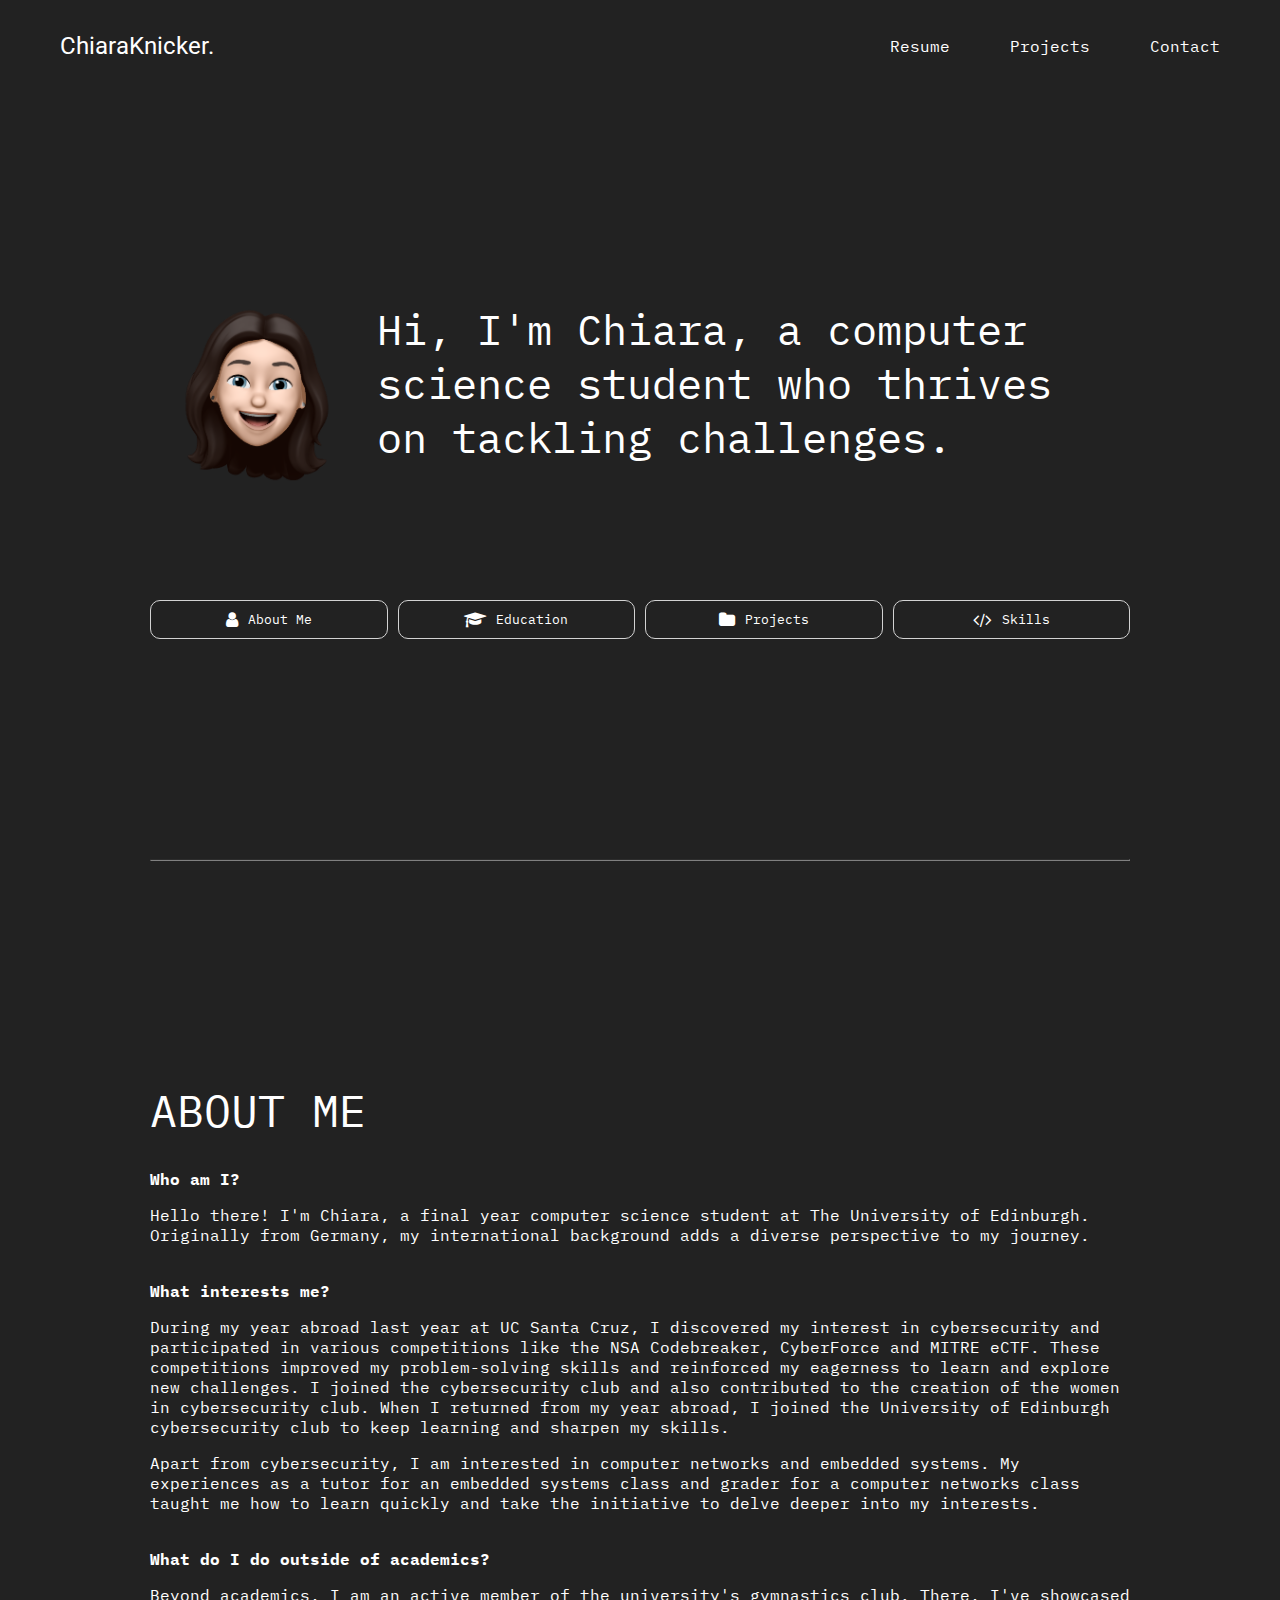
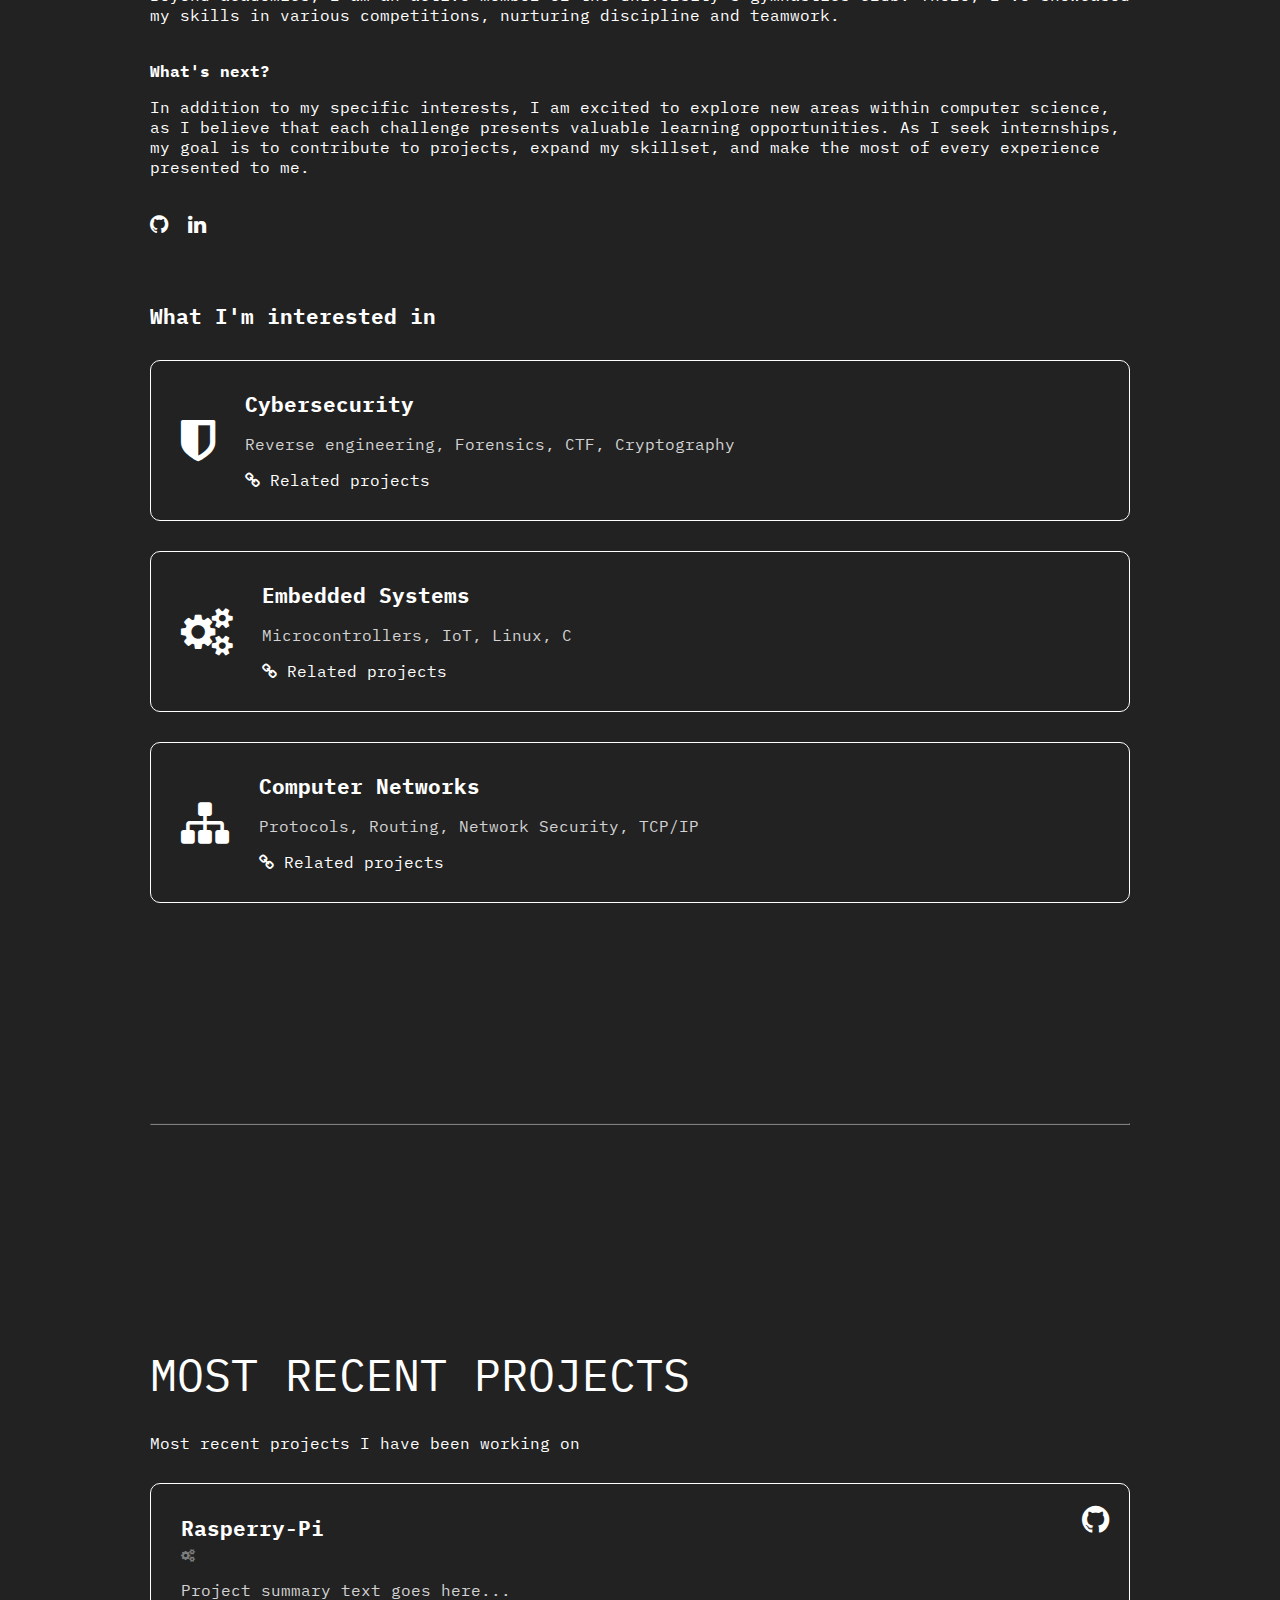
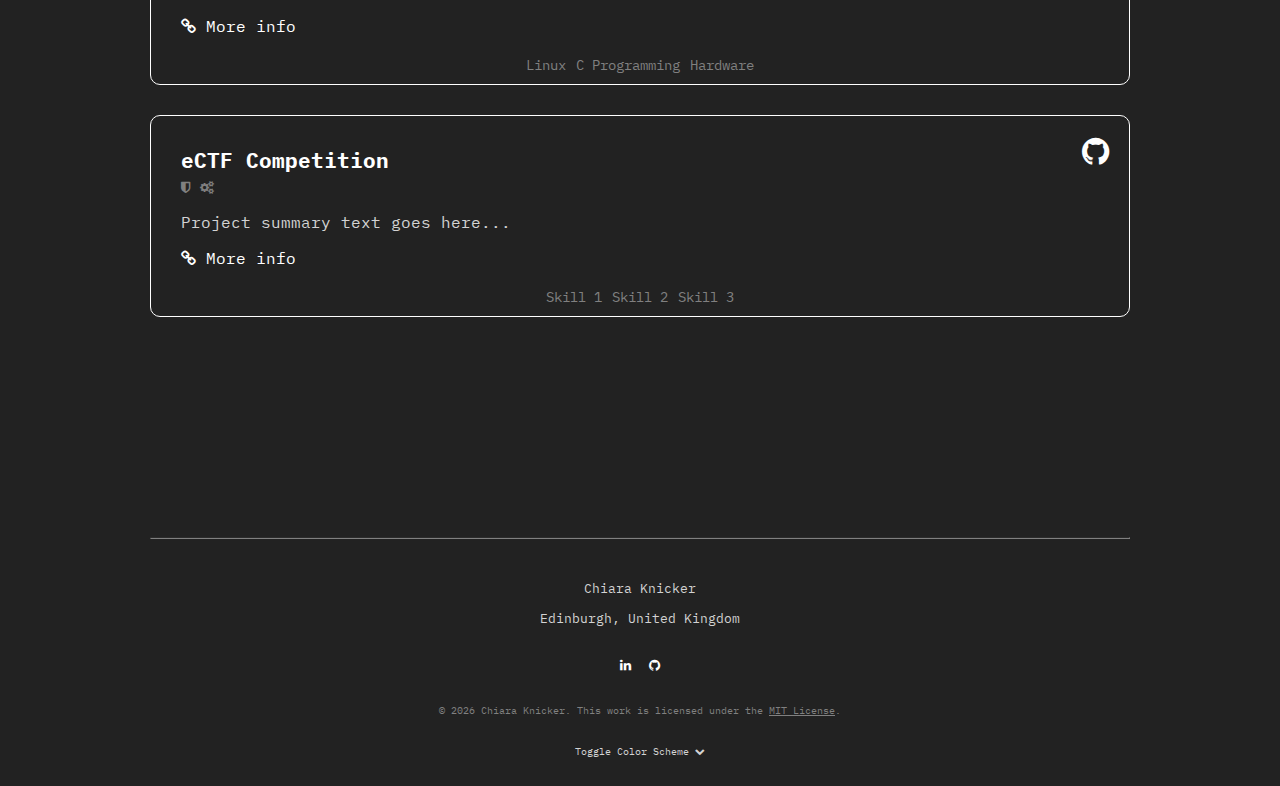
<file: index.html>
<!DOCTYPE html>
<html lang="en"> 

<head id="myHead">
  <link rel="stylesheet" href="css/style.css">
  <script src="js/script.js"></script>
</head>

<body>
    <header id="myHeader"></header>
    <script>document.getElementById("myHeader").innerHTML = myHeader;</script>
    
    <section id="home" class="section-with-picture md-margin-top lg-margin-bottom">
        <div>
            <img id="memoji" src="images/memoji.png" alt="memoji">
        </div>
        <div>
            <p>Hi, I'm Chiara, a computer science student who thrives on tackling challenges.</p>
        </div>
    </section>

    <section id="shortcuts" class="lg-margin-bottom">
      <a href="#about">
        <div class="shortcut"><i class="fa fa-user fa-lg icon"></i><br class="small-screen-only" />About Me</div></a>
      <a href="resume.html#education">
        <div class="shortcut"><i class="fa fa-graduation-cap fa-lg icon"></i><br class="small-screen-only" />Education</div></a>
      <a href="portfolio.html">
        <div class="shortcut"><i class="fa fa-folder fa-lg icon"></i><br class="small-screen-only" />Projects</div></a>
      <a href="resume.html#skills">
        <div class="shortcut"><i class="fa fa-code fa-lg icon"></i><br class="small-screen-only" />Skills</div></a>
    </section>

    <hr>

    <section id="about" class="lg-margin-top lg-margin-bottom">
        <h1>About Me</h2>
        
        <b>Who am I?</b>
        <p>
          Hello there! I'm Chiara, a final year computer science student at The University of Edinburgh. 
          Originally from Germany, my international background adds a diverse perspective to my journey.
        </p>
        <br>
        <b>What interests me?</b>
        <p>
          During my year abroad last year at UC Santa Cruz, I discovered my interest in cybersecurity and participated in various competitions like the NSA Codebreaker, CyberForce and MITRE eCTF. 
          These competitions improved my problem-solving skills and reinforced my eagerness to learn and explore new challenges. 
          I joined the cybersecurity club and also contributed to the creation of the women in cybersecurity club. 
          When I returned from my year abroad, I joined the University of Edinburgh cybersecurity club to keep learning and sharpen my skills.
        </p>
        <p>
          Apart from cybersecurity, I am interested in computer networks and embedded systems. 
          My experiences as a tutor for an embedded systems class and grader for a computer networks class taught me how to learn quickly and take the initiative to delve deeper into my interests.
        </p>
        <br>
        <b>What do I do outside of academics?</b>
        <p>
          Beyond academics, I am an active member of the university's gymnastics club. 
          There, I've showcased my skills in various competitions, nurturing discipline and teamwork.
        </p>
        <br>
        <b>What's next?</b>
        <p>
          In addition to my specific interests, I am excited to explore new areas within computer science, as I believe that each challenge presents valuable learning opportunities. 
          As I seek internships, my goal is to contribute to projects, expand my skillset, and make the most of every experience presented to me.
        </p>
        
        <br>

        <a href="https://github.com/chiara-knicker" target="_blank"><i class="fa fa-github fa-lg icon"></i></a>  
        <a href="https://linkedin.com/in/chiara-knicker" target="_blank"><i class="fa fa-linkedin fa-lg icon"></i></a>
        
        <h4>What I'm interested in</h4>

        <div class="interest-container big-screen-only">
          <div class="icon-container">
            <i class="fa fa-shield fa-3x icon"></i>
          </div>
          <div class="text-container">
            <h3>Cybersecurity</h3>
            <p class="lightgrey">
              Reverse engineering, Forensics, CTF, Cryptography
            </p>
            <a href="portfolio.html?filter=cybersecurity"><i class="fa fa-link icon"></i>Related projects</a>
          </div>
        </div>

        <div class="container small-screen-only">
          <div class="icons">
            <i class="fa fa-shield fa-lg icon"></i>
          </div>
          <h3>Cybersecurity</h3>
          <p class="lightgrey">
            Reverse engineering, Forensics, CTF, Cryptography
          </p>
          <a href="portfolio.html?filter=cybersecurity"><i class="fa fa-link icon"></i>Related projects</a>
          <ul class="skills-list"></ul>
        </div>

        <div class="interest-container big-screen-only">
          <div class="icon-container">
            <i class="fa fa-cogs fa-3x icon"></i>
          </div>
          <div class="text-container">
            <h3>Embedded Systems</h3>
            <p class="lightgrey">
              Microcontrollers, IoT, Linux, C
            </p>
            <a href="portfolio.html?filter=embedded-systems"><i class="fa fa-link icon"></i>Related projects</a>
          </div>
        </div>
        
        <div class="container small-screen-only">
          <div class="icons">
            <i class="fa fa-cogs fa-lg icon"></i>
          </div>
          <h3>Embedded Systems</h3>
          <p class="lightgrey">
            Microcontrollers, IoT, Linux, C
          </p>
          <a href="portfolio.html?filter=embedded-systems"><i class="fa fa-link icon"></i>Related projects</a>
          <ul class="skills-list"></ul>
        </div>

        <div class="interest-container big-screen-only">
          <div class="icon-container">
            <i class="fa fa-sitemap fa-3x icon"></i>
          </div>
          <div class="text-container">
            <h3>Computer Networks</h3>
            <p class="lightgrey">
              Protocols, Routing, Network Security, TCP/IP
            </p>
            <a href="portfolio.html?filter=computer-networks"><i class="fa fa-link icon"></i>Related projects</a>
          </div>
        </div>
        
        <div class="container small-screen-only">
          <div class="icons">
            <i class="fa fa-sitemap fa-lg icon"></i>
          </div>
          <h3>Computer Networks</h3>
          <p class="lightgrey">
            Protocols, Routing, Network Security, TCP/IP
          </p>
          <a href="portfolio.html?filter=computer-networks"><i class="fa fa-link icon"></i>Related projects</a>
          <ul class="skills-list"></ul>
        </div>
    </section>

    <hr>

    <section id="projects" class="lg-margin-top lg-margin-bottom">
        <h1>Most Recent Projects</h2>
        <p>Most recent projects I have been working on</p>

        <div class="container">
            <div class="icons">
              <a href="https://github.com/chiara-knicker/CSE121_Labs" target="_blank"><i class="fa fa-github fa-2x icon"></i></a>
            </div>
            <h3><a href="projects/raspberry-pi.html">Rasperry-Pi</a></h3>
            <p class="topic"><i class="fa fa-cogs icon"></i></p>
            <p class="lightgrey">
              Project summary text goes here...
            </p>
            <a href="projects/raspberry-pi.html"><i class="fa fa-link icon"></i>More info</a>
            <ul class="skills-list">
              <li>Linux</li>
              <li>C Programming</li>
              <li class="big-screen-only">Hardware</li>
            </ul>
        </div>

        <div class="container">
            <div class="icons">
              <a href="https://github.com/chiara-knicker" target="_blank"><i class="fa fa-github fa-2x icon"></i></a>
            </div>
            <h3><a href="projects/ectf.html">eCTF Competition</a></h3>
            <p class="topic"><i class="fa fa-shield icon"></i><i class="fa fa-cogs icon"></i></p>
            <p class="lightgrey">
              Project summary text goes here...
            </p>
            <a href="projects/ectf.html"><i class="fa fa-link icon"></i>More info</a>
            <ul class="skills-list">
              <li>Skill 1</li>
              <li>Skill 2</li>
              <li class="big-screen-only">Skill 3</li>
            </ul>
        </div>

    </section>

    <hr>

    <footer id="myFooter"></footer>
    <script>document.getElementById("myFooter").innerHTML = myFooter;</script>

</body>

</html>
</file>
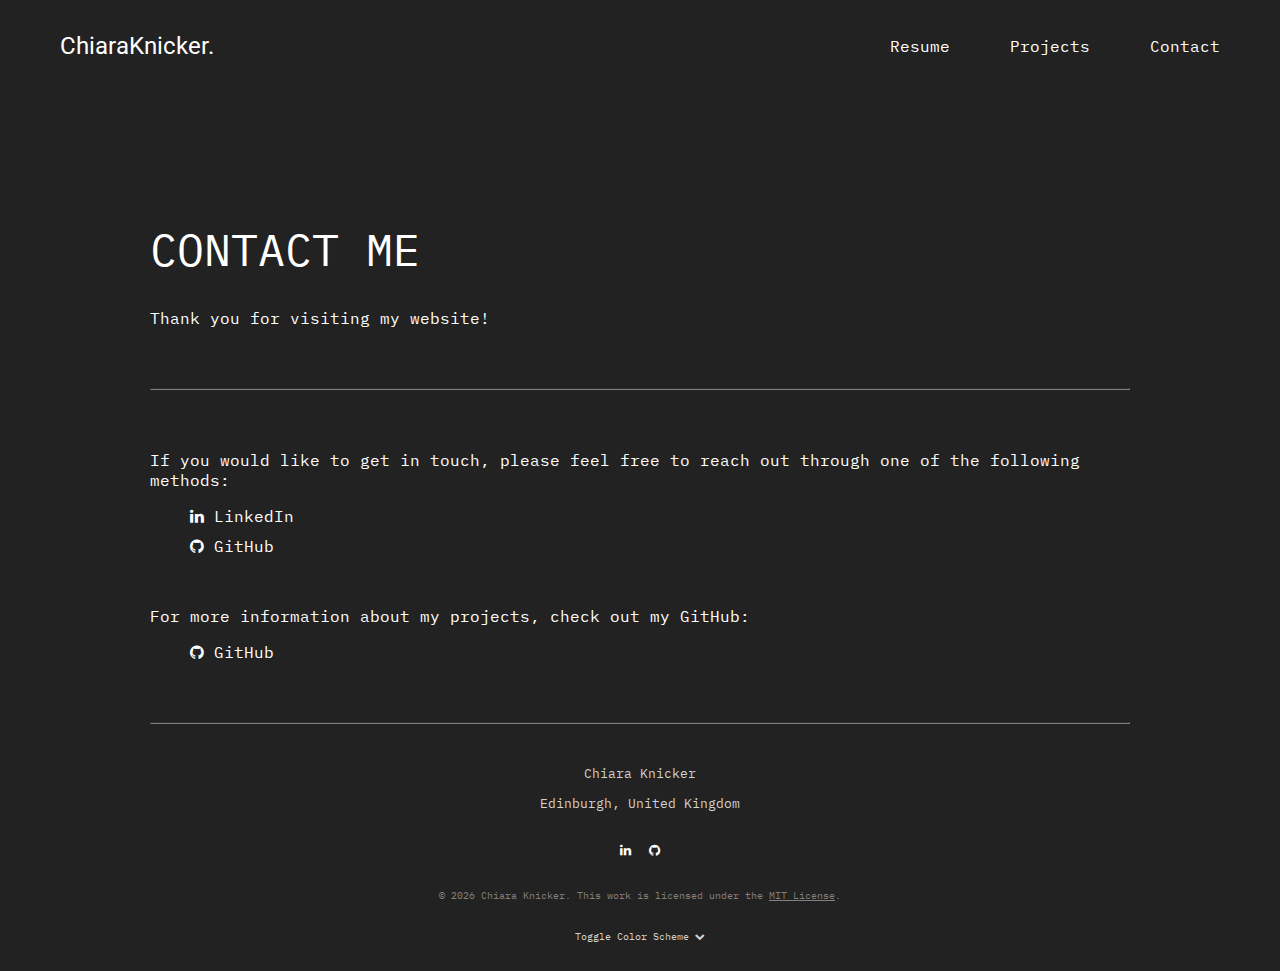
<file: contact.html>
<!DOCTYPE html>
<html lang="en"> 

<head id="myHead">
  <script src="js/script.js"></script>
</head>

<body>
  <header id="myHeader"></header>
  <script>document.getElementById("myHeader").innerHTML = myHeader;</script>

    <section id="" class="lg-margin-top">
        <h1>Contact Me</h1>
        <p>Thank you for visiting my website!</p>
    </section>

    <hr>

    <section>
        <p>If you would like to get in touch, please feel free to reach out through one of the following methods:</p>
        <ul class="contact-list">
            <li><a href="https://linkedin.com/in/chiara-knicker" target="_blank"><i class="fa fa-linkedin icon"></i>LinkedIn</a></li>
            <li><a href="https://github.com/chiara-knicker" target="_blank"><i class="fa fa-github icon"></i>GitHub</a></li>
        </ul>
        <p>For more information about my projects, check out my GitHub:</p>
        <ul class="contact-list">
            <li><a href="https://github.com/chiara-knicker" target="_blank"><i class="fa fa-github icon"></i>GitHub</a></li>
        </ul>
    </section>

    <hr>

    <footer id="myFooter"></footer>
    <script>document.getElementById("myFooter").innerHTML = myFooter;</script>
    
</body>

</html>
</file>
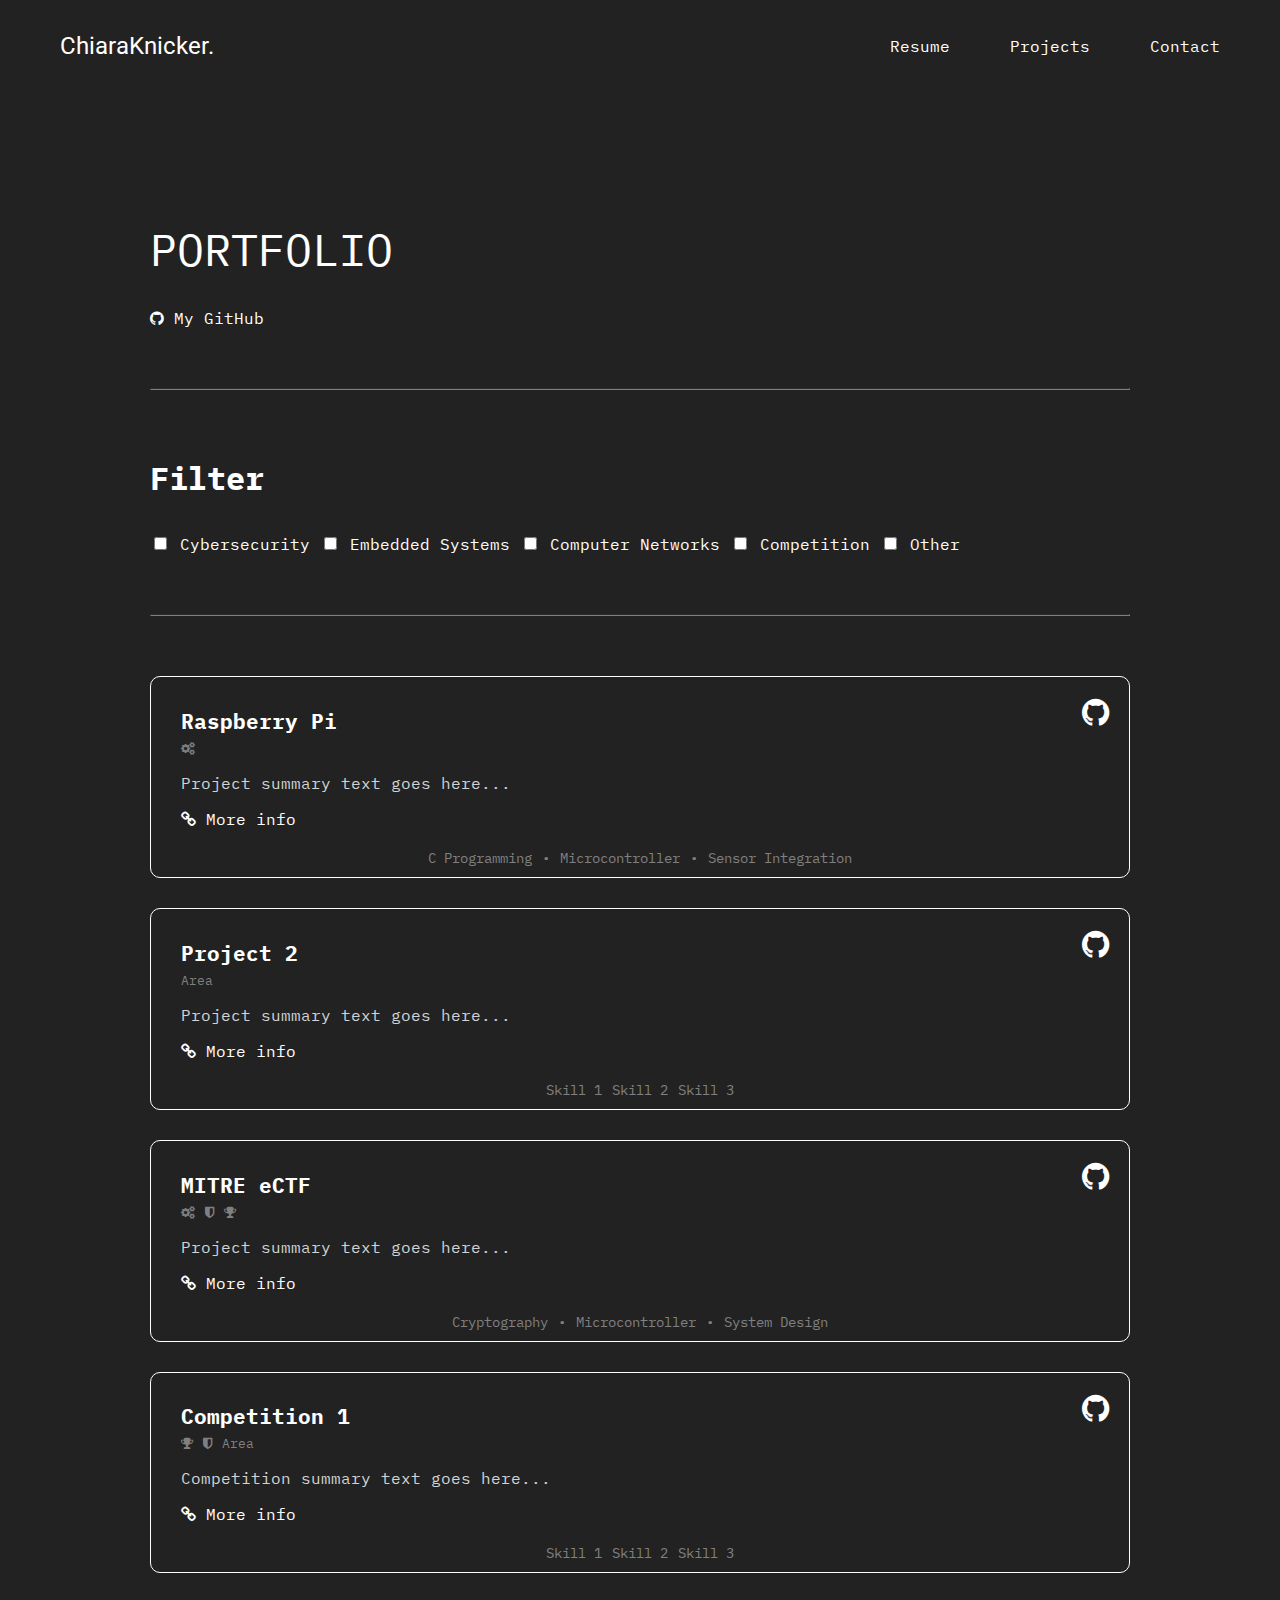
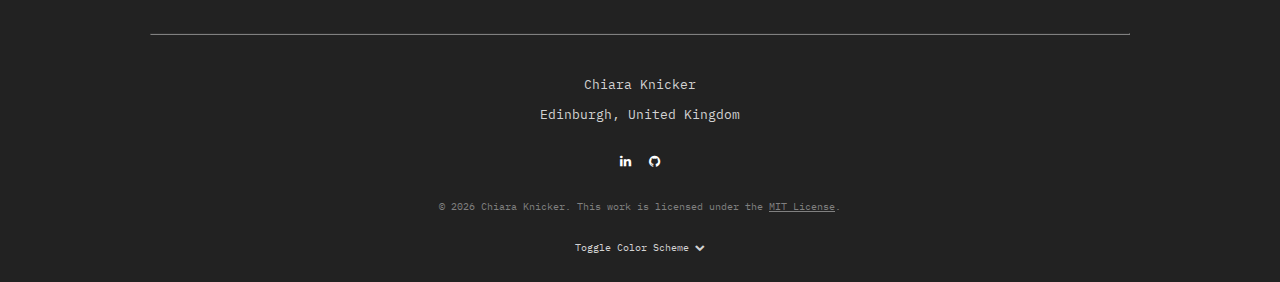
<file: portfolio.html>
<!DOCTYPE html>
<html lang="en"> 

<head id="myHead">
  <script src="js/script.js"></script>
</head>

<body>
  <header id="myHeader"></header>
  <script>document.getElementById("myHeader").innerHTML = myHeader;</script>

    <section id="" class="lg-margin-top">
        <h1>Portfolio</h1>
        <a href="https://github.com/chiara-knicker" target="_blank"><i class="fa fa-github icon"></i>My GitHub</a>
    </section>

    <hr>

    <section id="">
        <div class="filter">
            <h2>Filter</h2>
            <div id="checkboxes">
                <label>
                    <input type="checkbox" value="cybersecurity" onchange="filterProjects()">
                    Cybersecurity
                </label>
                <br class="small-screen-only">
                <label>
                    <input type="checkbox" value="embedded-systems" onchange="filterProjects()">
                    Embedded Systems
                </label>
                <br class="small-screen-only">
                <label>
                  <input type="checkbox" value="computer-networks" onchange="filterProjects()">
                    Computer Networks
                </label>
                <br class="small-screen-only">
                <label>
                  <input type="checkbox" value="competition" onchange="filterProjects()">
                    Competition 
                </label>
                <br class="small-screen-only">
                <label>
                    <input type="checkbox" value="other" onchange="filterProjects()">
                    Other
                </label>
                <!-- Add more checkboxes for other project areas -->
            </div>
        </div>
    </section>

    <hr>

    <section id="">
        <div class="container embedded-systems other">
            <div class="icons">
              <a href="https://github.com/chiara-knicker/CSE121_Labs" target="_blank"><i class="fa fa-github fa-2x icon"></i></a>
            </div>
            <h3><a href="projects/raspberry-pi.html">Raspberry Pi</a></h3>
            <p class="topic"><i class="fa fa-cogs icon"></i></p>
            <p class="lightgrey">
              Project summary text goes here...
            </p>
            <a href="projects/raspberry-pi.html"><i class="fa fa-link icon"></i>More info</a>
            <ul class="skills-list">
              <li>C<span class="big-screen-only"> Programming</span></li><li>&bull;</li>
              <li>Microcontroller</li><li class="big-screen-only">&bull;</li>
              <li class="big-screen-only">Sensor Integration</li>
            </ul>
        </div>

        <div class="container cybersecurity other">
            <div class="icons">
              <a href="https://github.com/chiara-knicker" target="_blank"><i class="fa fa-github fa-2x icon"></i></a>
            </div>
            <h3><a href="#project2">Project 2</a></h3>
            <p class="topic">Area</p>
            <p class="lightgrey">
              Project summary text goes here...
            </p>
            <a href="#project2"><i class="fa fa-link icon"></i>More info</a>
            <ul class="skills-list">
              <li>Skill 1</li>
              <li>Skill 2</li>
              <li class="big-screen-only">Skill 3</li>
            </ul>
        </div>

        <div class="container embedded-systems cybersecurity competition">
            <div class="icons">
              <a href="https://github.com/chiara-knicker" target="_blank"><i class="fa fa-github fa-2x icon"></i></a>
            </div>
            <h3><a href="projects/ectf.html">MITRE eCTF</a></h3>
            <p class="topic"><i class="fa fa-cogs icon"></i><i class="fa fa-shield icon"></i><i class="fa fa-trophy icon"></i></p>
            <p class="lightgrey">
              Project summary text goes here...
            </p>
            <a href="projects/ectf.html"><i class="fa fa-link icon"></i>More info</a>
            <ul class="skills-list">
              <li>Cryptography</li><li>&bull;</li>
              <li>Microcontroller</li><li class="big-screen-only">&bull;</li>
              <li class="big-screen-only">System Design</li>
            </ul>
        </div>

        <div class="container competition">
          <div class="icons">
            <a href="https://github.com/chiara-knicker" target="_blank"><i class="fa fa-github fa-2x icon"></i></a>
          </div>
          <h3><a href="#project3">Competition 1</a></h3>
          <p class="topic"><i class="fa fa-trophy icon"></i><i class="fa fa-shield icon"></i>Area</p>
          <p class="lightgrey">
            Competition summary text goes here...
          </p>
          <a href="#competition1"><i class="fa fa-link icon"></i>More info</a>
          <ul class="skills-list">
            <li>Skill 1</li>
            <li>Skill 2</li>
            <li class="big-screen-only">Skill 3</li>
          </ul>
      </div>
    </section>

    <hr>

    <footer id="myFooter"></footer>
    <script>document.getElementById("myFooter").innerHTML = myFooter;</script>
    
</body>

</html>
</file>
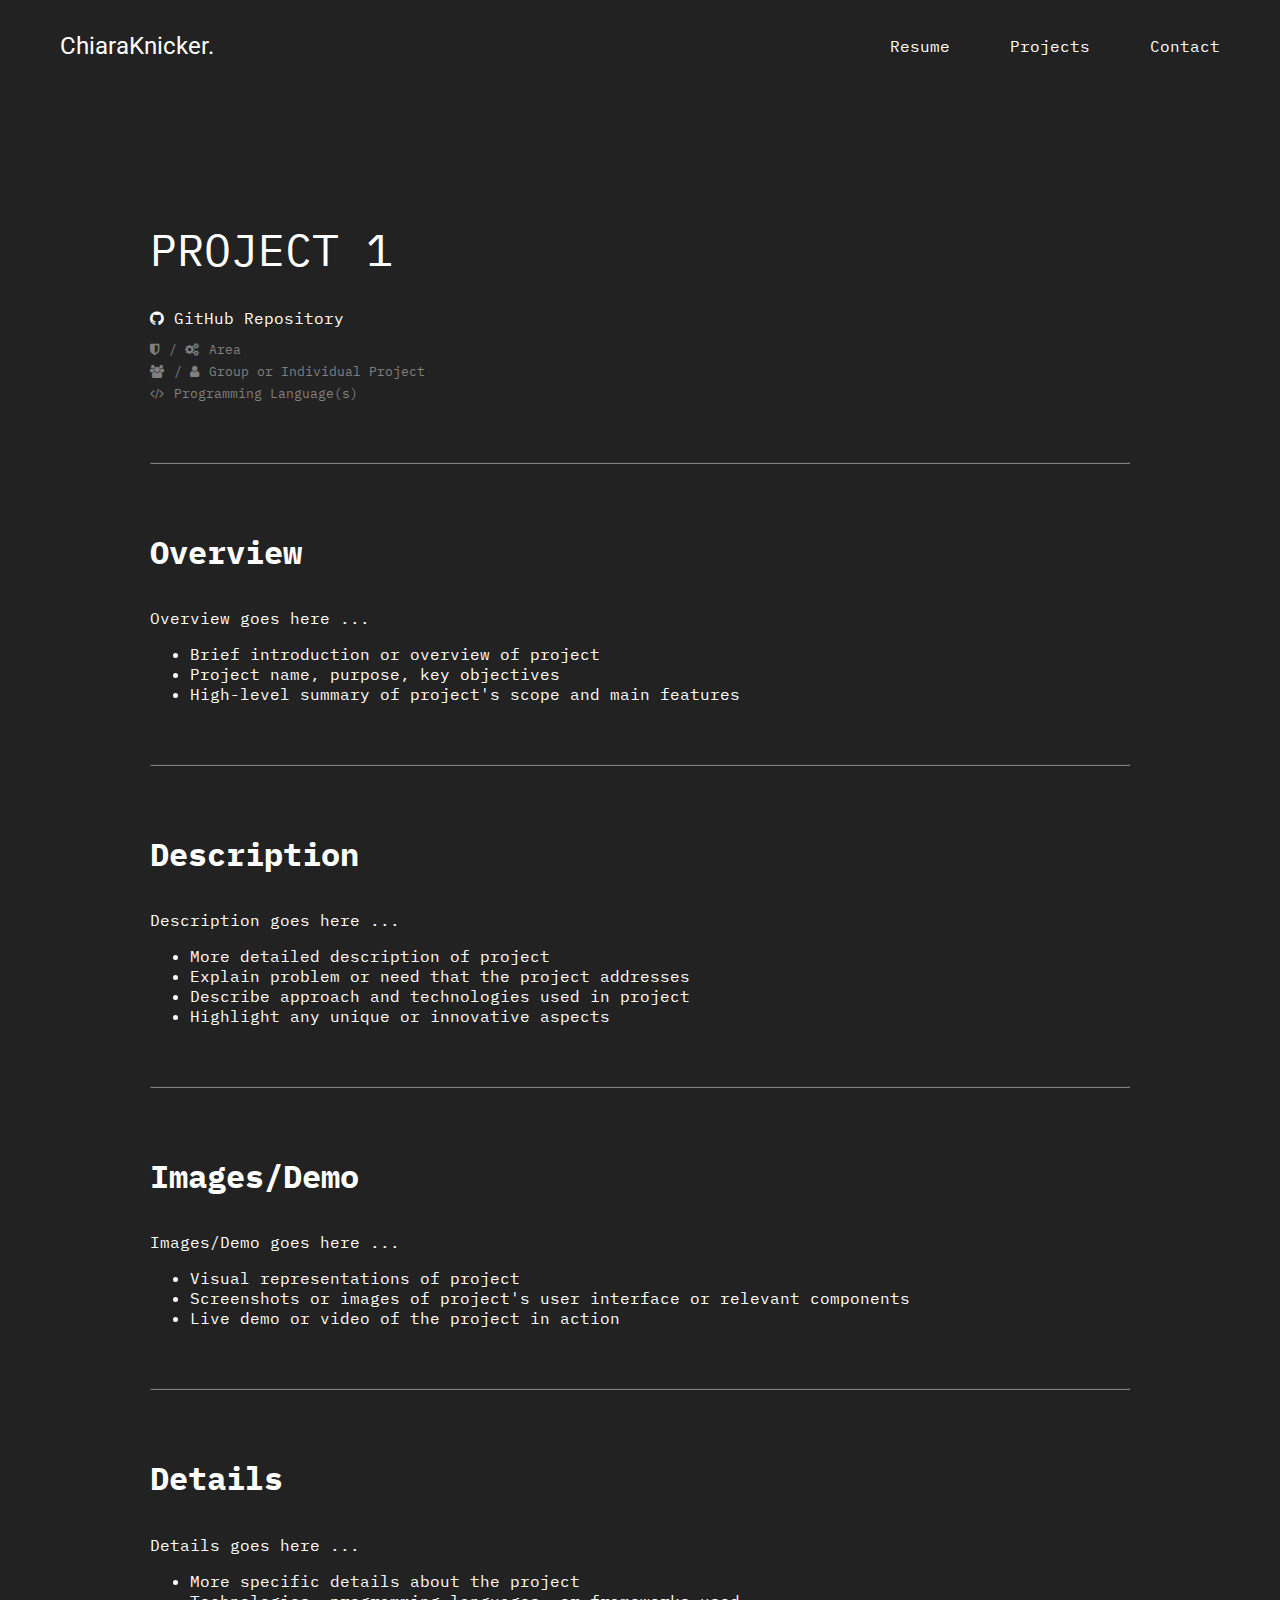
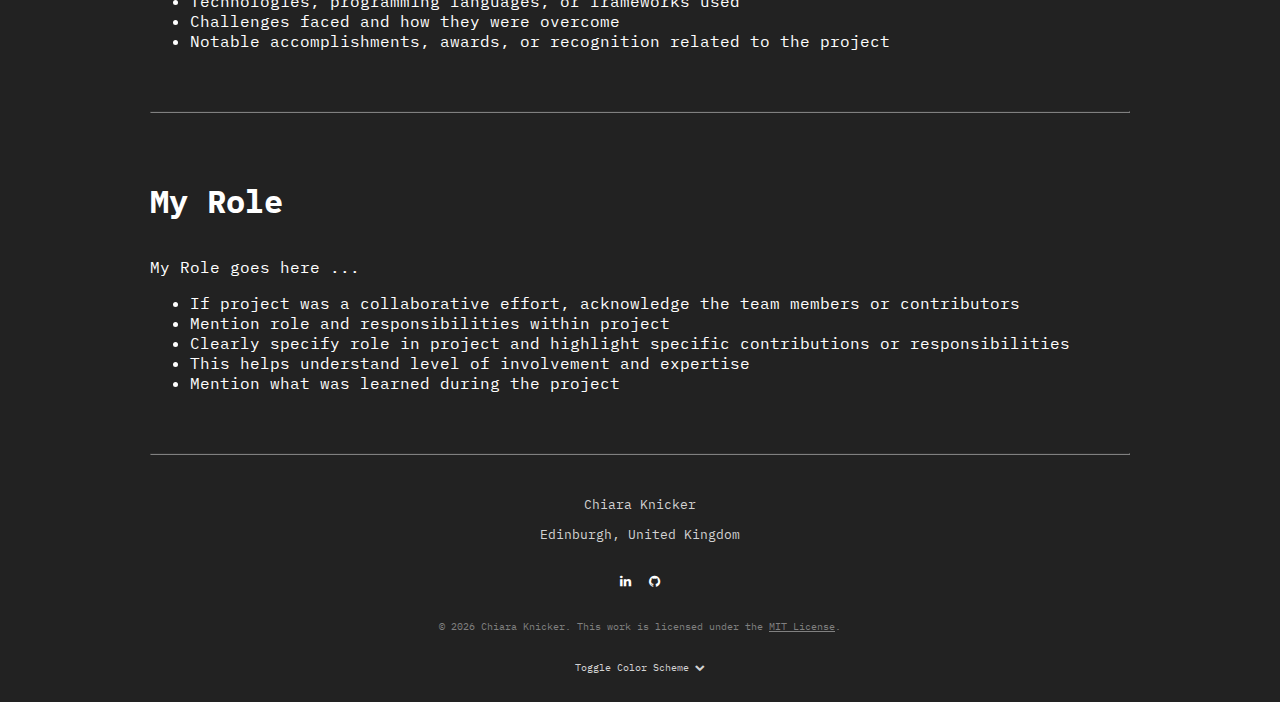
<file: project1.html>
<!DOCTYPE html>
<html lang="en"> 

<head id="myHead">
    <script src="js/script.js"></script>
</head>

<body>
    <header id="myHeader"></header>
    <script>document.getElementById("myHeader").innerHTML = myHeader;</script>

    <section id="" class="lg-margin-top">
        <h1>Project 1</h1>
        <a href="https://github.com/chiara-knicker" target="_blank"><i class="fa fa-github icon"></i>GitHub Repository</a>
        <div class="project-info">
            <p><i class="fa fa-shield icon"></i>/ <i class="fa fa-cogs icon"></i>Area</p>
            <p><i class="fa fa-group icon"></i>/ <i class="fa fa-user icon"></i>Group or Individual Project</p>
            <p><i class="fa fa-code icon"></i>Programming Language(s)</p>
            <!--<p><i class="fa fa-calendar icon"></i>Duration</p>-->
        </div>
    </section>

    <hr>

    <section>
        <h2>Overview</h2>
        <p>Overview goes here ...</p>
        <ul>
            <li>Brief introduction or overview of project</li>
            <li>Project name, purpose, key objectives</li>
            <li>High-level summary of project's scope and main features</li>
        </ul>
    </section>

    <hr>

    <section>
        <h2>Description</h2>
        <p>Description goes here ...</p>
        <ul>
            <li>More detailed description of project</li>
            <li>Explain problem or need that the project addresses</li>
            <li>Describe approach and technologies used in project</li>
            <li>Highlight any unique or innovative aspects</li>
        </ul>
    </section>

    <hr>

    <section>
        <h2>Images/Demo</h2>
        <p>Images/Demo goes here ...</p>
        <ul>
            <lI>Visual representations of project</lI>
            <li>Screenshots or images of project's user interface or relevant components</li>
            <lI>Live demo or video of the project in action</lI>
        </ul>
    </section>

    <hr>

    <section>
        <h2>Details</h2>
        <p>Details goes here ...</p>
        <ul>
            <li>More specific details about the project</li>
            <lI>Technologies, programming languages, or frameworks used</lI>
            <lI>Challenges faced and how they were overcome</lI>
            <li>Notable accomplishments, awards, or recognition related to the project</li>
        </ul>
    </section>

    <hr>

    <section>
        <h2>My Role</h2>
        <p>My Role goes here ...</p>
        <ul>
            <li>If project was a collaborative effort, acknowledge the team members or contributors</li>
            <li>Mention role and responsibilities within project</li>
            <li>Clearly specify role in project and highlight specific contributions or responsibilities</li>
            <li>This helps understand level of involvement and expertise</li>
            <li>Mention what was learned during the project</li>
        </ul>
    </section>

    <hr>

    <footer id="myFooter"></footer>
    <script>document.getElementById("myFooter").innerHTML = myFooter;</script>

</body>

</html>
</file>
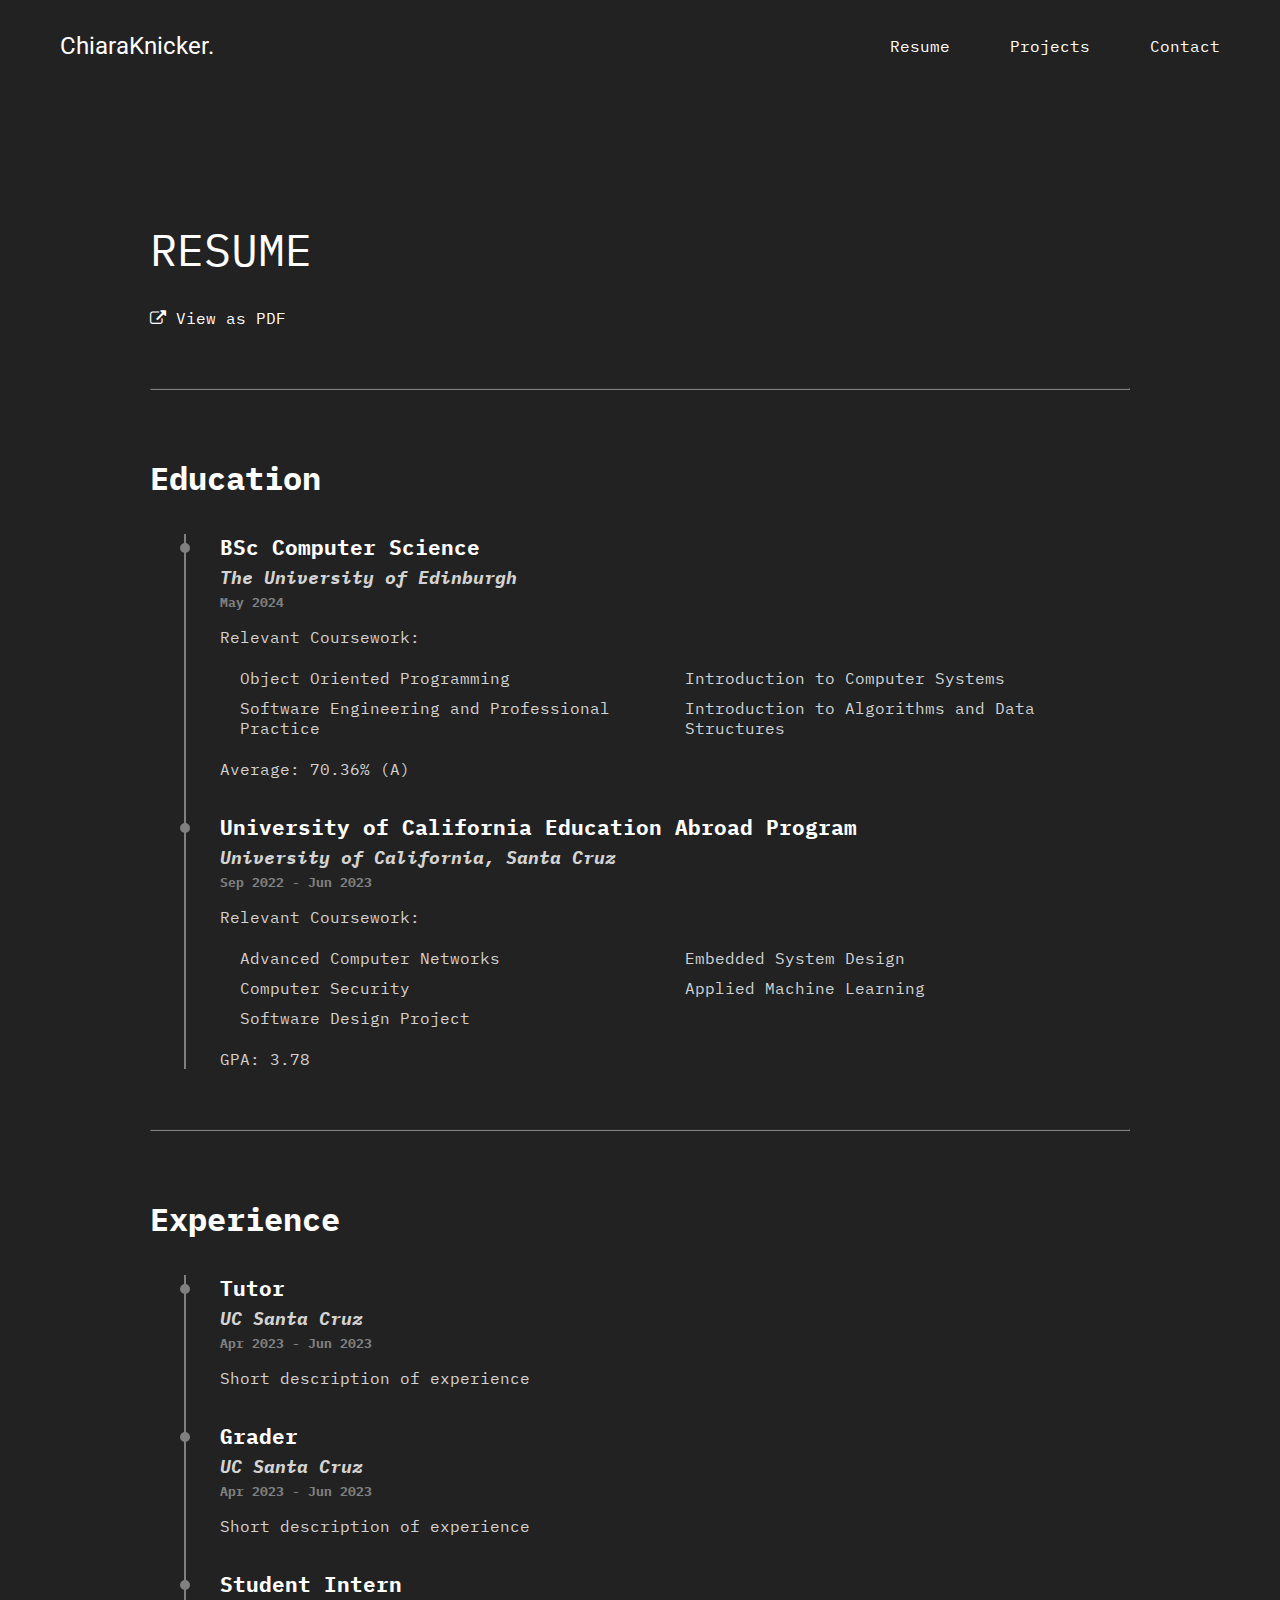
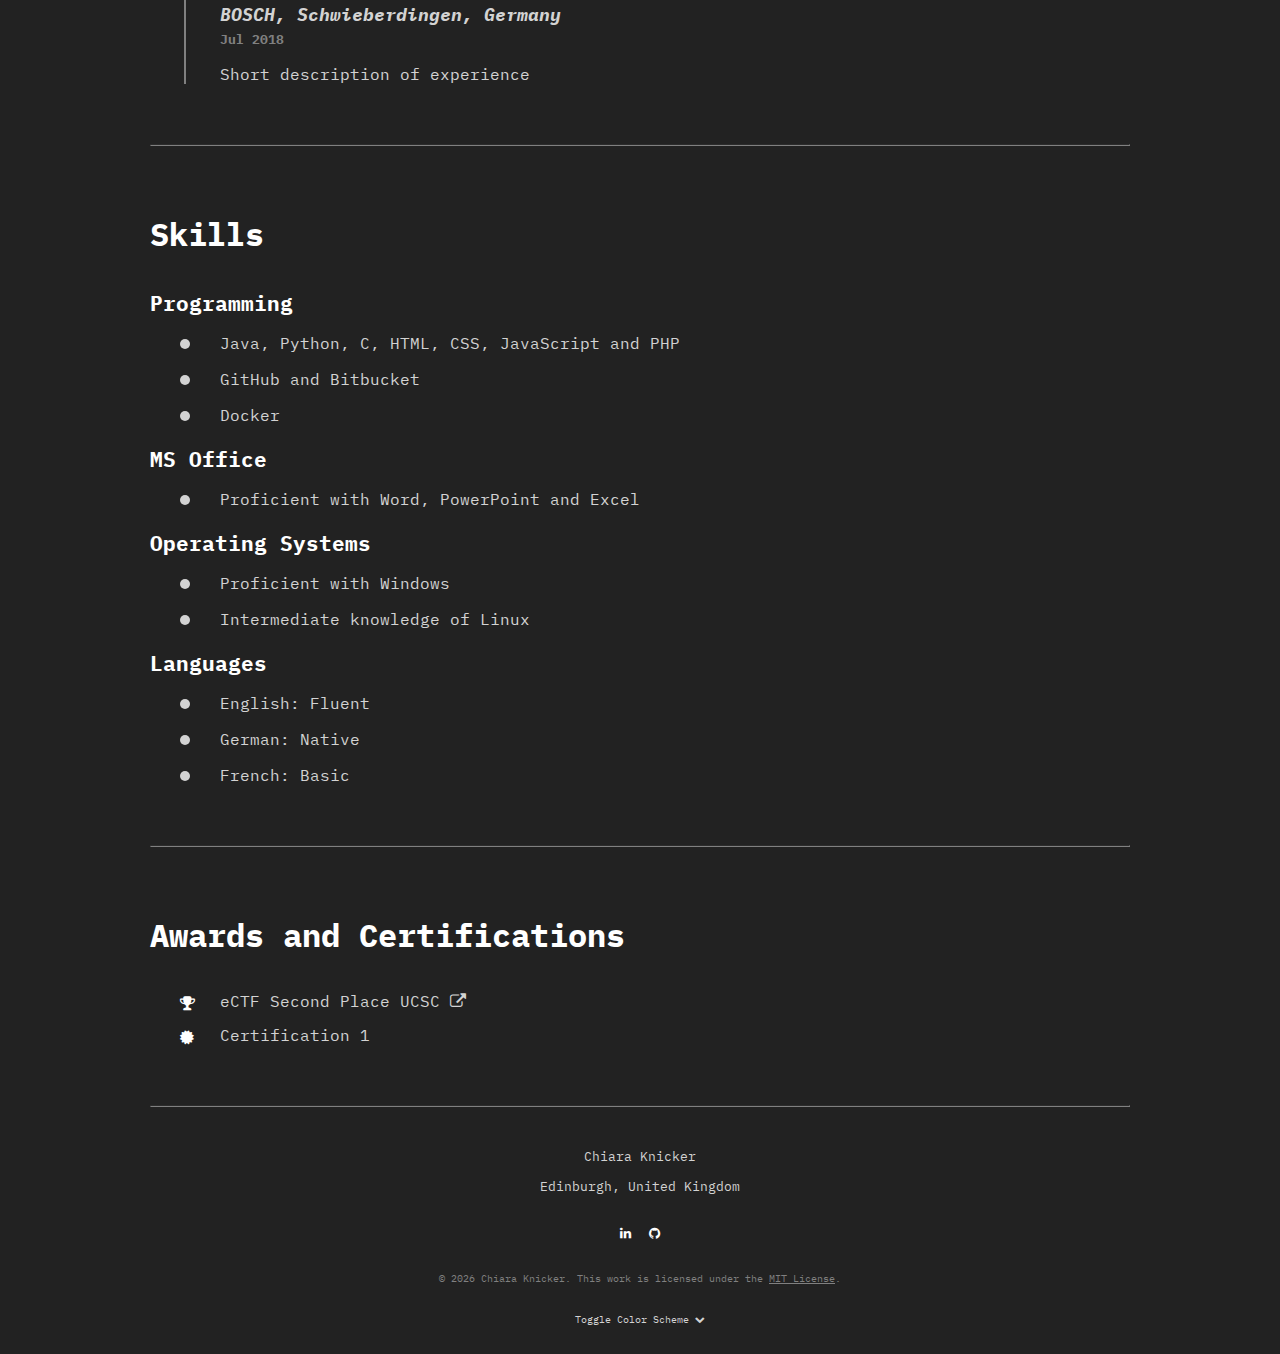
<file: resume.html>
<!DOCTYPE html>
<html lang="en"> 

<head id="myHead">
  <script src="js/script.js"></script>
</head>

<body>
  <header id="myHeader"></header>
  <script>document.getElementById("myHeader").innerHTML = myHeader;</script>

    <section id="" class="lg-margin-top">
        <h1>Resume</h1>
        <a href="resume_dummy.pdf" target="_blank"><i class="fa fa-external-link icon"></i>View as PDF</a>
    </section>

    <hr>

    <section id="education">
        <h2>Education</h2>
        <ul class="timeline">
            <li><div class="bullet"></div>
              <div class="content">
                <h3>BSc Computer Science</h3>
                <p class="institution">The University of Edinburgh</h3>
                <p class="year">May 2024</p>
                <p class="lightgrey">Relevant Coursework:</p>
                <div class="row lightgrey">
                  <p class="col">Object Oriented Programming</p>
                  <p class="col">Introduction to Computer Systems</p>
                  <p class="col">Software Engineering and Professional Practice</p>
                  <p class="col">Introduction to Algorithms and Data Structures</p>
                </div>
                <p class="lightgrey">Average: 70.36% (A)</p>
              </div>
            </li>
            <!-- Add more li elements for additional education entries -->
            <li><div class="bullet"></div>
                <div class="content">
                  <h3><span class="big-screen-only">University of California</span> Education Abroad Program</h3>
                  <p class="institution">University of California, Santa Cruz</p>
                  <p class="year">Sep 2022 - Jun 2023</p>
                  <p class="lightgrey">Relevant Coursework:</p>
                  <div class="row lightgrey">
                    <p class="col">Advanced Computer Networks</p>
                    <p class="col">Embedded System Design</p>
                    <p class="col">Computer Security</p>
                    <p class="col">Applied Machine Learning</p>
                    <p class="col">Software Design Project</p>
                  </div>
                  <p class="lightgrey">GPA: 3.78</p>
                </div>
            </li>
          </ul>
    </section>

    <hr>

    <section id="experience">
        <h2>Experience</h2>
        <ul class="timeline">
            <li><div class="bullet"></div>
                <div class="content">
                  <h3>Tutor</h3>
                  <p class="institution">UC Santa Cruz</p>
                  <p class="year">Apr 2023 - Jun 2023</p>
                  <p class="lightgrey">Short description of experience</p>
                </div>
            </li>
            <li><div class="bullet"></div>
                <div class="content">
                  <h3>Grader</h3>
                  <p class="institution">UC Santa Cruz</p>
                  <p class="year">Apr 2023 - Jun 2023</p>
                  <p class="lightgrey">Short description of experience</p>
                </div>
            </li>
            <li><div class="bullet"></div>
              <div class="content">
                <h3>Student Intern</h3>
                <p class="institution">BOSCH, Schwieberdingen, Germany</p>
                <p class="year">Jul 2018</p>
                <p class="lightgrey">Short description of experience</p>
              </div>
            </li>
            <!-- Add more li elements for additional education entries -->
          </ul>
    </section>

    <hr>

    <section id="skills">
        <h2>Skills</h2>
        <h3>Programming</h3>
        <ul class="timeline no-line">
          <li><div class="bullet"></div>
              <div class="content">
                <p class="lightgrey">Java, Python, C, HTML, CSS, JavaScript and PHP</p>
              </div>
          </li>
          <li><div class="bullet"></div>
              <div class="content">
                <p class="lightgrey">GitHub and Bitbucket</p>
              </div>
          </li>
          <li><div class="bullet"></div>
              <div class="content">
                <p class="lightgrey">Docker</p>
              </div>
          </li>
        </ul>
        <h3>MS Office</h3>
        <ul class="timeline no-line">
          <li><div class="bullet"></div>
              <div class="content">
                <p class="lightgrey">Proficient with Word, PowerPoint and Excel</p>
              </div>
          </li>
        </ul>
        <h3>Operating Systems</h3>
        <ul class="timeline no-line">
          <li><div class="bullet"></div>
              <div class="content">
                <p class="lightgrey">Proficient with Windows</p>
              </div>
          </li>
          <li><div class="bullet"></div>
              <div class="content">
                <p class="lightgrey">Intermediate knowledge of Linux</p>
              </div>
          </li>
        </ul>
        <h3>Languages</h3>
        <ul class="timeline no-line">
          <li><div class="bullet"></div>
              <div class="content">
                <p class="lightgrey">English: Fluent</p>
              </div>
          </li>
          <li><div class="bullet"></div>
              <div class="content">
                <p class="lightgrey">German: Native</p>
              </div>
          </li>
          <li><div class="bullet"></div>
              <div class="content">
                <p class="lightgrey">French: Basic</p>
              </div>
          </li>
        </ul>
    </section>

    <hr>

    <section id="awards">
      <h2>Awards and Certifications</h2>
      <ul class="timeline no-line icon-bullets">
        <li>
          <div class="content">
            <i class="fa fa-trophy icon bullet"></i>
            <a class="lightgrey" href="https://credsverse.com/credentials/2d0d043b-04ea-42f6-a6ff-59aa83169a8b" target="_blank">
              eCTF Second Place UCSC
              <i class="fa fa-external-link icon"></i>
            </a>
          </div>
        </li>
        <li>
          <div class="content">
            <i class="fa fa-certificate icon bullet"></i>
            <a class="lightgrey" href="#" target="_blank">Certification 1</a>
            </div>
        </li>
      </ul>
    </section>

    <hr>

    <footer id="myFooter"></footer>
    <script>document.getElementById("myFooter").innerHTML = myFooter;</script>

</body>

</html>
</file>
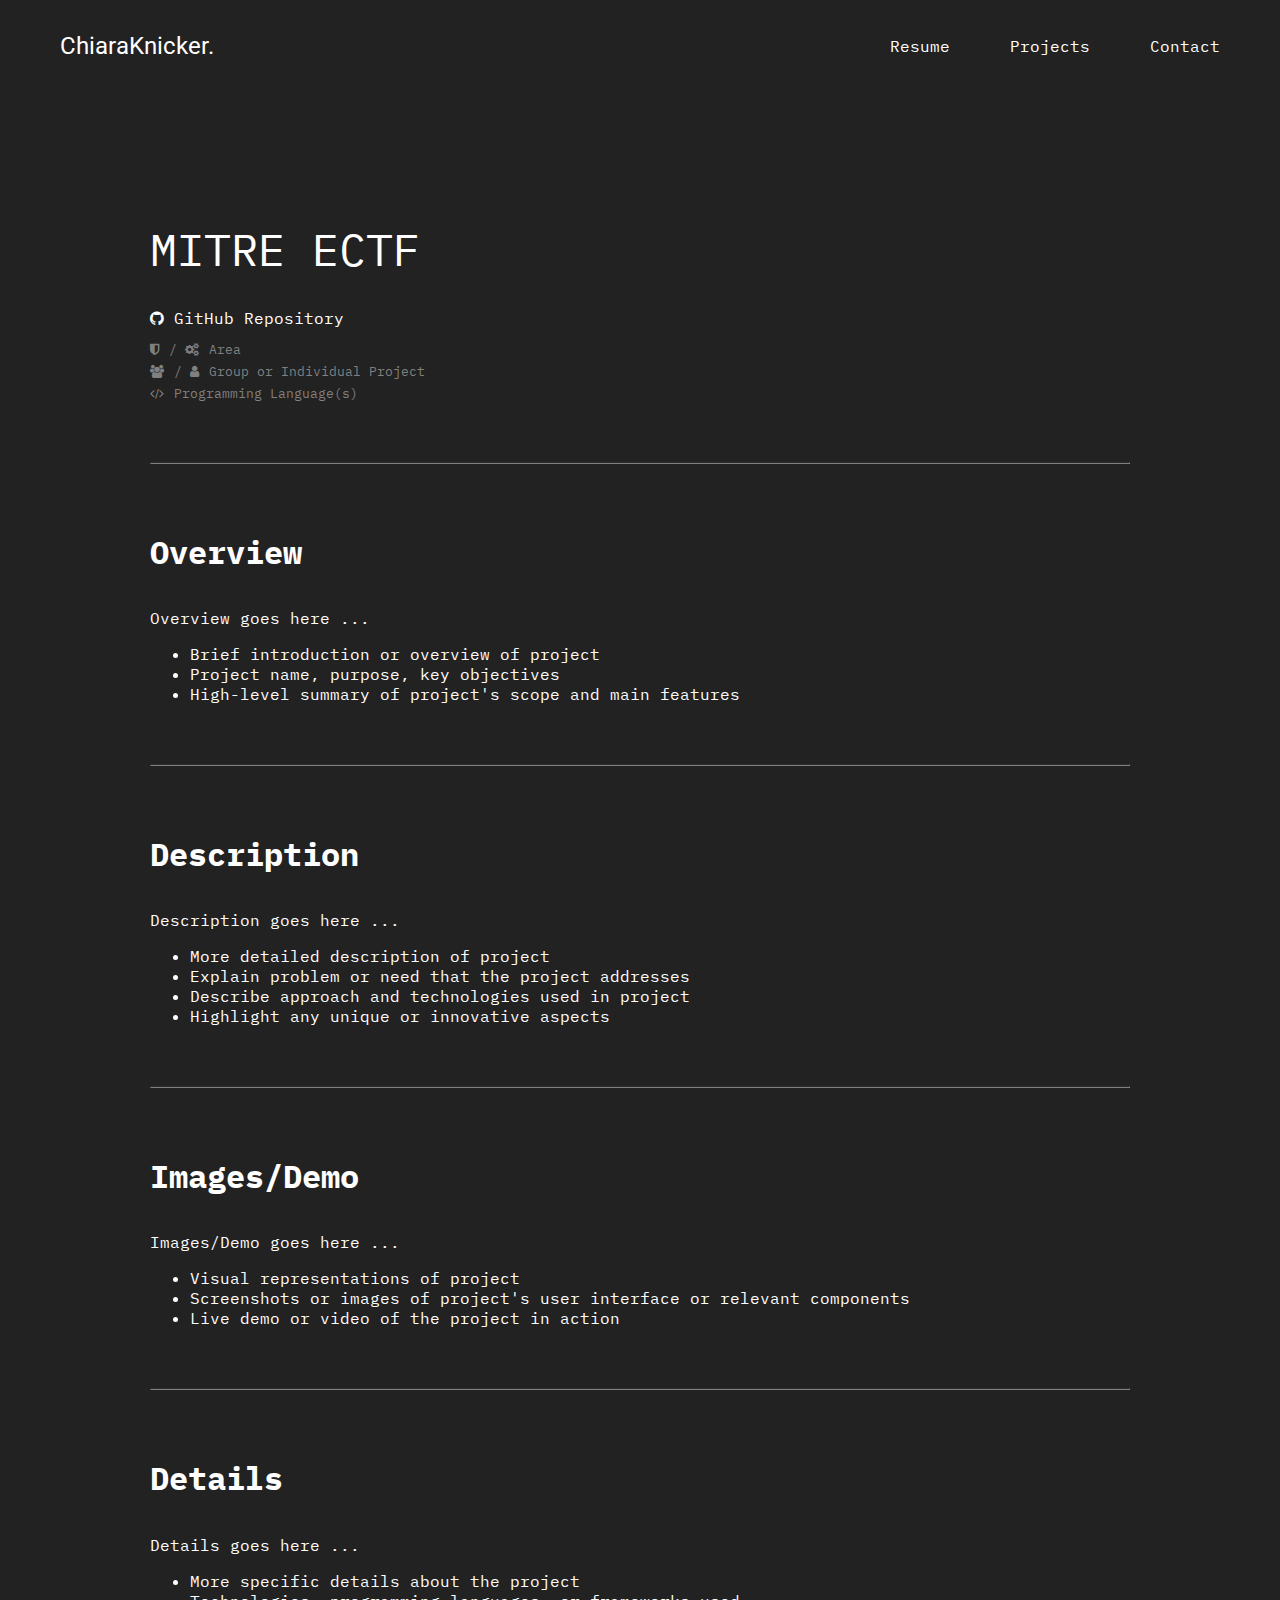
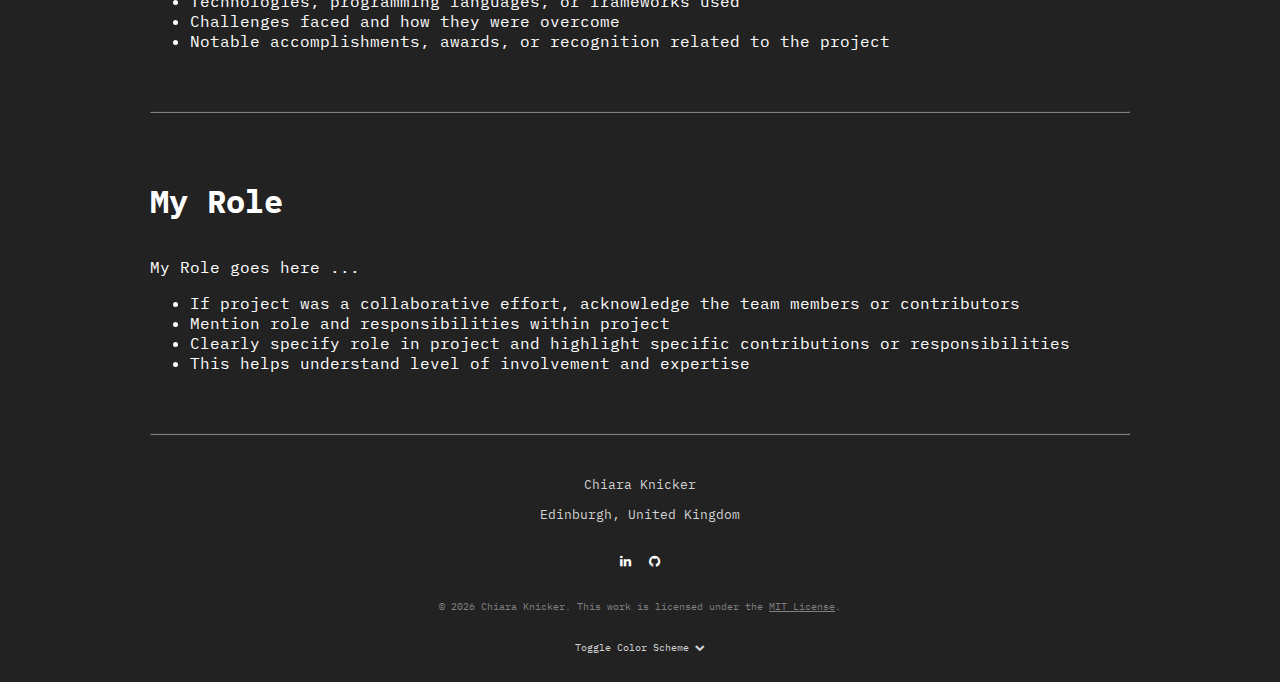
<file: projects/ectf.html>
<!DOCTYPE html>
<html lang="en"> 

<head id="myHead">
    <script src="/js/script.js"></script>
</head>

<body>
    <header id="myHeader"></header>
    <script>document.getElementById("myHeader").innerHTML = myHeader;</script>

    <section id="" class="lg-margin-top">
        <h1>MITRE eCTF</h1>
        <a href="https://github.com/chiara-knicker" target="_blank"><i class="fa fa-github icon"></i>GitHub Repository</a>
        <div class="project-info">
            <p><i class="fa fa-shield icon"></i>/ <i class="fa fa-cogs icon"></i>Area</p>
            <p><i class="fa fa-group icon"></i>/ <i class="fa fa-user icon"></i>Group or Individual Project</p>
            <p><i class="fa fa-code icon"></i>Programming Language(s)</p>
            <!--<p><i class="fa fa-calendar icon"></i>Duration</p>-->
        </div>
    </section>

    <hr>

    <section>
        <h2>Overview</h2>
        <p>Overview goes here ...</p>
        <ul>
            <li>Brief introduction or overview of project</li>
            <li>Project name, purpose, key objectives</li>
            <li>High-level summary of project's scope and main features</li>
        </ul>
    </section>

    <hr>

    <section>
        <h2>Description</h2>
        <p>Description goes here ...</p>
        <ul>
            <li>More detailed description of project</li>
            <li>Explain problem or need that the project addresses</li>
            <li>Describe approach and technologies used in project</li>
            <li>Highlight any unique or innovative aspects</li>
        </ul>
    </section>

    <hr>

    <section>
        <h2>Images/Demo</h2>
        <p>Images/Demo goes here ...</p>
        <ul>
            <lI>Visual representations of project</lI>
            <li>Screenshots or images of project's user interface or relevant components</li>
            <lI>Live demo or video of the project in action</lI>
        </ul>
    </section>

    <hr>

    <section>
        <h2>Details</h2>
        <p>Details goes here ...</p>
        <ul>
            <li>More specific details about the project</li>
            <lI>Technologies, programming languages, or frameworks used</lI>
            <lI>Challenges faced and how they were overcome</lI>
            <li>Notable accomplishments, awards, or recognition related to the project</li>
        </ul>
    </section>

    <hr>

    <section>
        <h2>My Role</h2>
        <p>My Role goes here ...</p>
        <ul>
            <li>If project was a collaborative effort, acknowledge the team members or contributors</li>
            <li>Mention role and responsibilities within project</li>
            <li>Clearly specify role in project and highlight specific contributions or responsibilities</li>
            <li>This helps understand level of involvement and expertise</li>
        </ul>
    </section>

    <hr>

    <footer id="myFooter"></footer>
    <script>document.getElementById("myFooter").innerHTML = myFooter;</script>

</body>

</html>
</file>
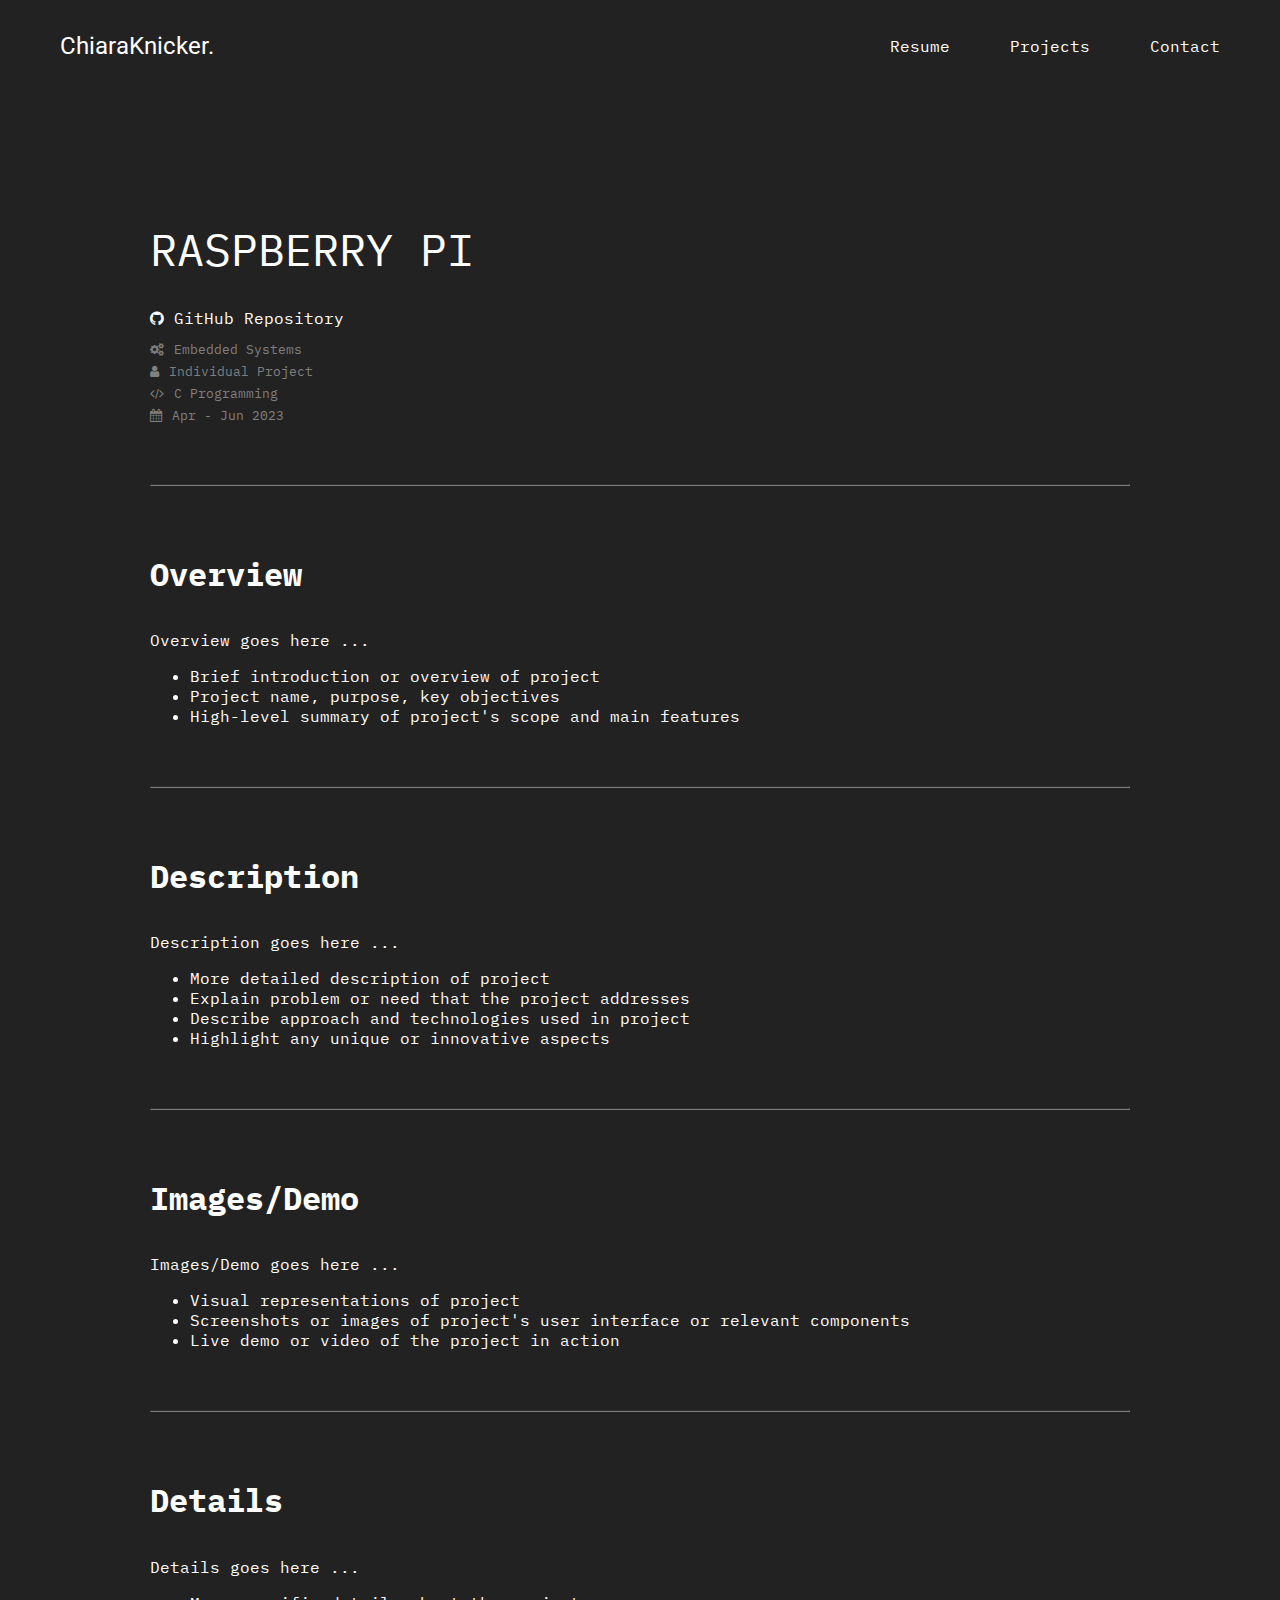
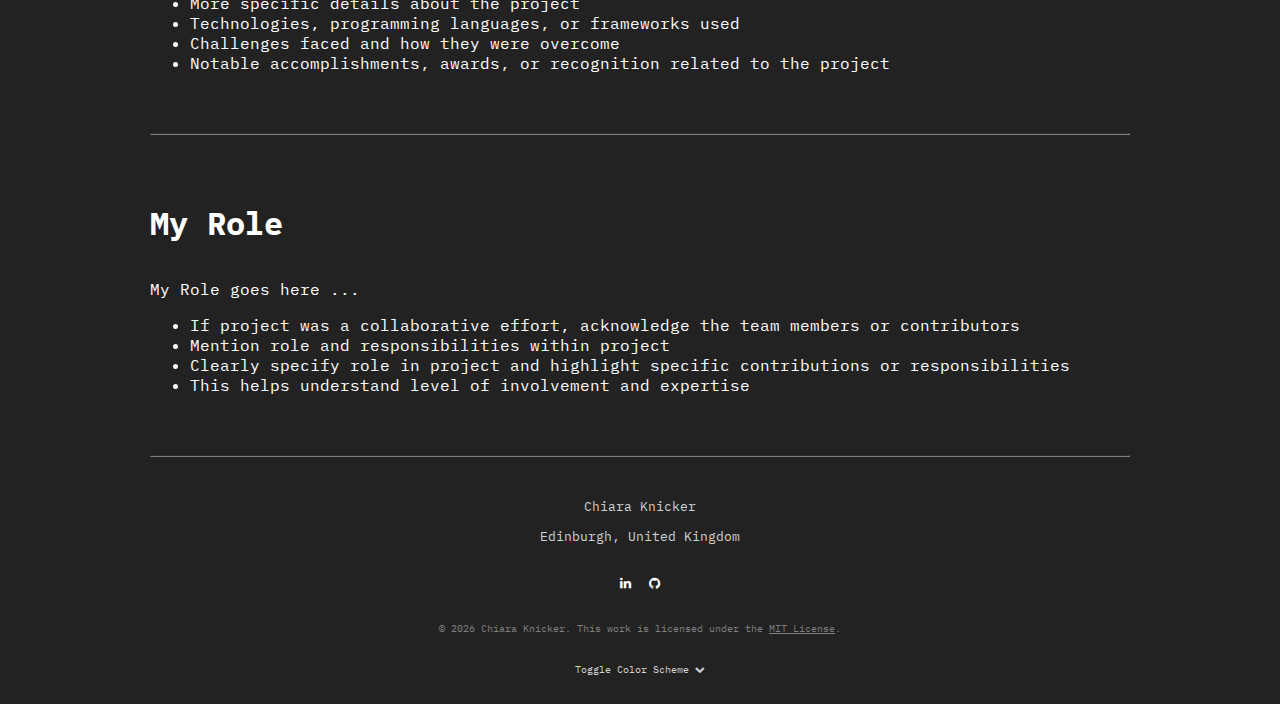
<file: projects/raspberry-pi.html>
<!DOCTYPE html>
<html lang="en"> 

<head id="myHead">
    <script src="/js/script.js"></script>
</head>

<body>
    <header id="myHeader"></header>
    <script>document.getElementById("myHeader").innerHTML = myHeader;</script>

    <section id="" class="lg-margin-top">
        <h1>Raspberry Pi</h1>
        <a href="https://github.com/chiara-knicker/CSE121_Labs" target="_blank"><i class="fa fa-github icon"></i>GitHub Repository</a>
        <div class="project-info">
            <p><i class="fa fa-cogs icon"></i>Embedded Systems</p>
            <p><i class="fa fa-user icon"></i>Individual Project</p>
            <p><i class="fa fa-code icon"></i>C Programming</p>
            <p><i class="fa fa-calendar icon"></i>Apr - Jun 2023</p>
        </div>
    </section>

    <hr>

    <section>
        <h2>Overview</h2>
        <p>Overview goes here ...</p>
        <ul>
            <li>Brief introduction or overview of project</li>
            <li>Project name, purpose, key objectives</li>
            <li>High-level summary of project's scope and main features</li>
        </ul>
    </section>

    <hr>

    <section>
        <h2>Description</h2>
        <p>Description goes here ...</p>
        <ul>
            <li>More detailed description of project</li>
            <li>Explain problem or need that the project addresses</li>
            <li>Describe approach and technologies used in project</li>
            <li>Highlight any unique or innovative aspects</li>
        </ul>
    </section>

    <hr>

    <section>
        <h2>Images/Demo</h2>
        <p>Images/Demo goes here ...</p>
        <ul>
            <lI>Visual representations of project</lI>
            <li>Screenshots or images of project's user interface or relevant components</li>
            <lI>Live demo or video of the project in action</lI>
        </ul>
    </section>

    <hr>

    <section>
        <h2>Details</h2>
        <p>Details goes here ...</p>
        <ul>
            <li>More specific details about the project</li>
            <lI>Technologies, programming languages, or frameworks used</lI>
            <lI>Challenges faced and how they were overcome</lI>
            <li>Notable accomplishments, awards, or recognition related to the project</li>
        </ul>
    </section>

    <hr>

    <section>
        <h2>My Role</h2>
        <p>My Role goes here ...</p>
        <ul>
            <li>If project was a collaborative effort, acknowledge the team members or contributors</li>
            <li>Mention role and responsibilities within project</li>
            <li>Clearly specify role in project and highlight specific contributions or responsibilities</li>
            <li>This helps understand level of involvement and expertise</li>
        </ul>
    </section>

    <hr>

    <footer id="myFooter"></footer>
    <script>document.getElementById("myFooter").innerHTML = myFooter;</script>

</body>

</html>
</file>
<file: css/style.css>
/* --------------------------- DEFINITIONS --------------------------- */
/* Color definitions for each color theme */
:root {
    --background: #222;
    --home: transparent;
    --container-border: white;
    --area-color: grey;
    --timeline: grey;
    --shortcut-border: lightgrey;
}

[color-scheme="lightgrey-blue"] {
    --background: #393939;
    --home: #2d8faf;
    --container-border: #57adca;
    --area-color: #57adca;
    --timeline: #57adca;
    --shortcut-border: #2d8faf;
}

[color-scheme="purple"] {
    /* New color scheme */
    --background: #222;
    --home: #834edf;
    --container-border: #834edf;
    --area-color: #834edf;
    --timeline: #834edf;
    --shortcut-border: #834edf;
}

/* --------------------------- BODY --------------------------- */
body {
    margin: 0;
    padding: 0;
    background-color: var(--background);
    color: white;
    font-family: 'IBM Plex Mono', monospace;
  }

/* --------------------------- HEADER --------------------------- */
/*header {
    position: sticky;
    top: 0;
    background-color: var(--background);
    padding: 20px 60px;
    z-index: 100;
}*/

header {
    position: fixed;
    top: 0;
    left: 0;
    right: 0;
    background-color: var(--background);
    padding: 20px 60px;
    z-index: 100;
    transition: transform 0.6s ease;
}
  
.header-hidden {
    transform: translateY(-100%);
}

/* --------------------------- NAVBAR --------------------------- */
.navbar {
    display: flex;
    justify-content: space-between;
    align-items: center;
    color: white;
}
  
.name {
    font-size: x-large;
    font-family: 'Roboto', sans-serif;
}
  
.nav-links {
    list-style: none;
    display: flex;
}
  
.nav-links li {
    margin-left: 60px;
}
  
.nav-links a {
    font-size: medium;
}

.nav-icon {
    display: none;
    cursor: pointer;
    font-size: 1.5rem;
}

/* --------------------------- SECTIONS --------------------------- */
section {
    /*margin: 220px 150px;*/
    margin: 60px 150px;
}

.section-with-picture {
    display: flex;
    align-items: center;
}
  
.section-with-picture img {
    float: left;
    margin-right: 20px;
    width: 200px; /* Adjust the width according to your image size */
    height: auto;
}

#home {
    background-color: var(--home);
    border-radius: 10px;
    padding: 60px 7px 80px 7px; /*used to be 40 0 60 0*/
    font-size: 2.6rem;
    margin-bottom: 15px;
}

#shortcuts {
    display: grid;
    grid-template-columns: repeat(4, 1fr);
    gap: 10px;
    margin-top: 15px;
    align-items: stretch;
}

.shortcut {
    height: auto;
    background-color: var(--home);
    border-radius: 10px;
    border: 1px solid var(--shortcut-border);    
    padding: 10px 5px;
    text-align: center;
    font-size: small;
}

.break-line {
    display: none; /* Hide the line break by default */
}

/*
.sm-margin-top {
    margin-top: 60px;
}

.sm-margin-bottom {
    margin-bottom: 60px;
}*/

.md-margin-top {
    margin-top: 200px;
}

.lg-margin-top {
    margin-top: 220px;
}

.lg-margin-bottom {
    margin-bottom: 220px;
}

hr {
    margin-left: 150px;
    margin-right: 150px;
    border-color: grey;
}

/* --------------------------- HEADINGS --------------------------- */
h1 {
    font-size: 2.8rem;
    font-weight:  normal;
    text-transform: uppercase;
}

h2 {
    line-height: 1.8;
    font-size: 2rem;
}

h3 {
    margin-bottom: 5px;
    font-size: 1.3rem;
}

h4 {
    margin-top: 70px;
    font-size: 1.3rem;
}

/* --------------------------- LINKS --------------------------- */
a {
    text-decoration: none;
    transition: color 0.3s;
    color: white;
}

a:hover {
    color: grey;
}

/* --------------------------- CONTAINERS --------------------------- */
/* For projects */
.container {
    border: 1px solid var(--container-border);
    border-radius: 10px;
    padding: 10px 30px;
    margin: 30px 0;
    position: relative;
}
  
.icons {
    position: absolute;
    top: 20px;
    right: 10px;
}

.topic {
    font-size: small;
    margin-top: 5px;
    color: var(--area-color);
}
  
.lightgrey {
    color: lightgrey;
}
  
.skills-list {
    list-style-type: none;
    padding: 0;
    margin: 20px 0 0;
    display: flex;
    justify-content: center;
}
  
.skills-list li {
    color: grey;
    font-size: 14px;
    margin: 0 5px;
}

.project-info {
    color: grey;
    font-size: small;
}

.project-info p:first-child {
    margin-bottom: 5px;
}

.project-info p:not(:first-child) {
    margin-bottom: 5px;
    margin-top: 5px;
}

/* For interests */
.interest-container {
    display: flex;
    align-items: center;
    border: 1px solid var(--container-border);
    border-radius: 10px;
    padding: 30px;
    margin: 30px 0;
    position: relative;
}
  
.icon-container {
    flex-shrink: 0; /* Prevent icon container from shrinking */
    margin-right: 10px;
}

.icon-container .icon {
    margin-right: 20px;
    color: var(--container-border);
}
  
.text-container {
    flex-grow: 1; /* Allow text container to grow and fill remaining space */
}

.text-container h3 {
    margin-top: 0;
}

.small-screen-only {
    display: none !important;
}

/* --------------------------- FILTERING --------------------------- */
#checkboxes {
    margin-bottom: 20px;
}

label {
    display: inline-block;
}

/* --------------------------- ICONS --------------------------- */
.icon {
    margin-right: 10px;
    font-size: large;
}

/* --------------------------- TIMELINE --------------------------- */
.timeline {
    list-style: none;
    position: relative;
    padding-left: 40px;
}
  
.timeline:before {
    content: "";
    position: absolute;
    top: 0;
    bottom: 0;
    left: 34px; /* position line to be in middle of bullet: 40px (pading-left) - 10px/2 (bullet width) - 2px/2 (line width) */
    width: 2px;
    background-color: var(--timeline);
}
  
  .timeline li {
    position: relative;
    margin-bottom: 35px;
  }
  
  .timeline li .bullet {
    position: absolute;
    top: 14px;
    left: -10px;
    transform: translateY(-50%);
    width: 10px;
    height: 10px;
    background-color: var(--timeline);
    border-radius: 50%;
  }
  
  .timeline li .content {
    margin-left: 30px;
  }
  
  .timeline li h3 {
    margin: 0;
  }
  
  .year {
    font-weight: bold;
    margin-top: 5px;
    color: grey;
    font-size: small;
  }

  .institution {
    font-size: 1.1rem;
    font-style: italic;
    font-weight: bold;
    margin-top: 5px;
    margin-bottom: 0;
    color: lightgrey;
  }

.col {
    float: left;
    width: 50%;
    margin: 5px 0;
}

.row {
    margin-left: 20px;
}

.row:after {
    content: "";
    display: table;
    clear: both;
}

.timeline.no-line li .bullet {
    top: 11px;
    background-color: lightgrey;
}

.timeline.no-line:before {
    background-color: transparent;
}

.timeline.no-line li {
    margin-bottom: 14px;
}

.timeline.icon-bullets li .bullet {
    top: 9px;
    background-color: transparent;
}

/* --------------------------- CONTACT LIST --------------------------- */

.contact-list {
    list-style-type: none;
    margin-bottom: 50px;
}

.contact-list li {
    margin-bottom: 10px;
}

/* --------------------------- FOOTER --------------------------- */
footer {
    text-align: center;
    padding: 20px 0;
    font-size: small;
    color: lightgrey;
}
  
.footer-social {
    margin-top: 30px;
    margin-bottom: 30px;
}

.footer-bottom {
    font-size: x-small;
    color: grey;
}

#license-link {
    color: grey;
    text-decoration: underline;
}

/* --------------------------- COLOR SCHEME --------------------------- */
.color-scheme-dropdown {
    position: relative;
    display: inline-block;
    margin-top: 20px;
    font-size: x-small;
  }
  
  .dropdown-button {
    background-color: transparent;
    color: lightgrey;
    border: none;
    padding: 8px 16px;
    cursor: pointer;
    transition: color 0.3s;
    font-family: 'IBM Plex Mono', monospace;
    font-size: x-small;
  }

  .dropdown-button:hover {
    color: grey;
  }

  .dropdown-button i {
    transition: transform 0.3s ease;
  }
  
  .dropdown-button.open i {
    transform: rotate(180deg);
  }
  
  .dropdown-menu {
    display: none;
    position: absolute;
    background-color: var(--background);
    list-style: none;
    padding: 0;
    margin: 0;
    z-index: 1;
    width: 100%;
  }
  
  .dropdown-menu li {
    padding: 3px 16px;
    color: lightgrey;
    cursor: pointer;
  }
  
  .dropdown-menu li:hover {
    color: grey;
  }

/* --------------------------- RESPONSIVE --------------------------- */
/* Small screens */
@media screen and (max-width: 600px) {
    header {
        padding: 20px 35px;
    }

    /* Make nav-links a dropdown */
    .nav-links {
      display: none;
    }
  
    .nav-icon {
      display: block;
    }
  
    .nav-links.active {
        display: flex;
        position: absolute;
        top: 70%;
        right: 0;
        width: auto;
        background-color: var(--background);
        padding: 10px 35px 10px 10px;
        flex-direction: column;
        text-align: right;
    }
  
    .nav-links li {
        margin: 10px 0;
    }

    /* Adjust margins */
    section {
        margin: 60px 40px
    }

    .md-margin-top {
        margin-top: 100px;
    }

    .lg-margin-top {
        margin-top: 150px;
    }

    .lg-margin-bottom {
        margin-bottom: 150px;
    }

    hr {
        margin-left: 40px;
        margin-right: 40px;
    }

    /* Move memoji above home text */
    .section-with-picture {
        flex-direction: column;
        align-items: center;
        text-align: center;
    }

    .section-with-picture img {
        float: none;
        display: block;
        margin: 0 auto 20px; /* Centers the image and adds bottom margin */
    }

    #home {
        padding: 30px 7px 30px 7px;
    }
    
    /* Place shortcuts in 2 rows */
    #shortcuts {
        grid-template-columns: repeat(2, 1fr);
    }

    .col {
        width: 100%;
    }

    .small-screen-only {
        display: block !important;
    }

    .big-screen-only {
        display: none;
    }
}

/* Small screen height */
@media screen and (max-height: 520px) and (max-width: 900px) {
    #memoji {
      display: none;
    }

    .md-margin-top {
        margin-top: 100px;
    }

    .lg-margin-top {
        margin-top: 100px !important;
    }

    .lg-margin-bottom {
        margin-bottom: 100px !important;
    }

    #home {
        padding-top: 10px !important;
        padding-bottom: 10px !important;
        margin-bottom: 20px !important;
    }

    #shortcuts {
        margin-top: 20px !important;
    }

    .col {
        width: 100%;
    }
}

/* Medium screens */
@media screen and (max-width: 900px) and (min-width: 601px) {
    /* Adjust margins */
    .nav-links li {
        margin-left: 20px;
    }

    section {
        margin: 60px 90px
    }

    .md-margin-top {
        margin-top: 150px;
    }

    .lg-margin-top {
        margin-top: 190px;
    }

    .lg-margin-bottom {
        margin-bottom: 190px;
    }

    hr {
        margin-left: 90px;
        margin-right: 90px;
    }

    /* Move memoji above home text */
    .section-with-picture {
        flex-direction: column;
        align-items: center;
        text-align: center;
    }

    .section-with-picture img {
        float: none;
        display: block;
        margin: 0 auto 20px; /* Centers the image and adds bottom margin */
    }

    #home {
        padding: 40px 7px 40px 7px;
    }
    
    /* Place shortcuts in 2 rows */
    #shortcuts {
        grid-template-columns: repeat(2, 1fr);
    }

    .col {
        width: 100%;
    }
}

/* Large screens */
@media screen and (max-width: 1200px) and (min-width: 901px) {
    /* Adjust margins */
    .nav-links li {
        margin-left: 40px;
    }

    section {
        margin: 60px 120px
    }

    .lg-margin-top {
        margin-top: 220px;
    }

    .lg-margin-bottom {
        margin-bottom: 220px;
    }

    hr {
        margin-left: 120px;
        margin-right: 120px;
    }
}
</file>
